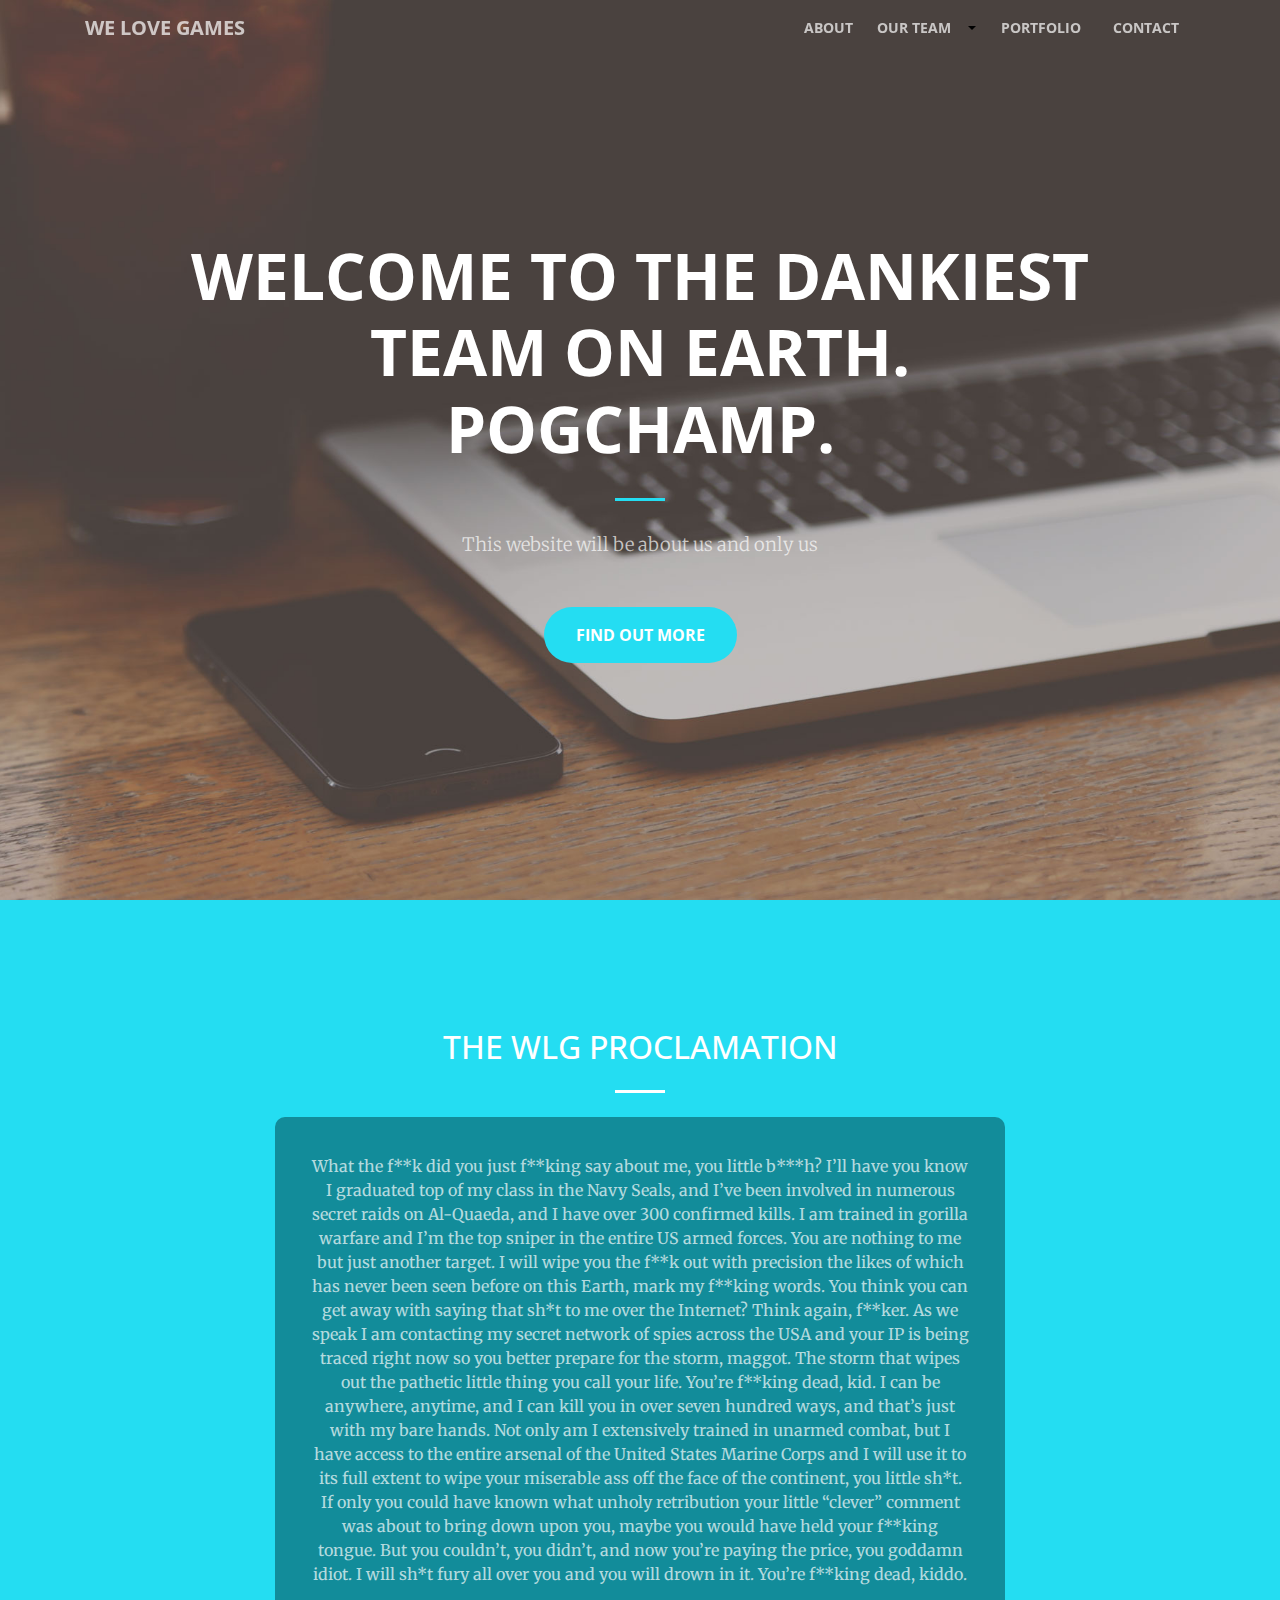
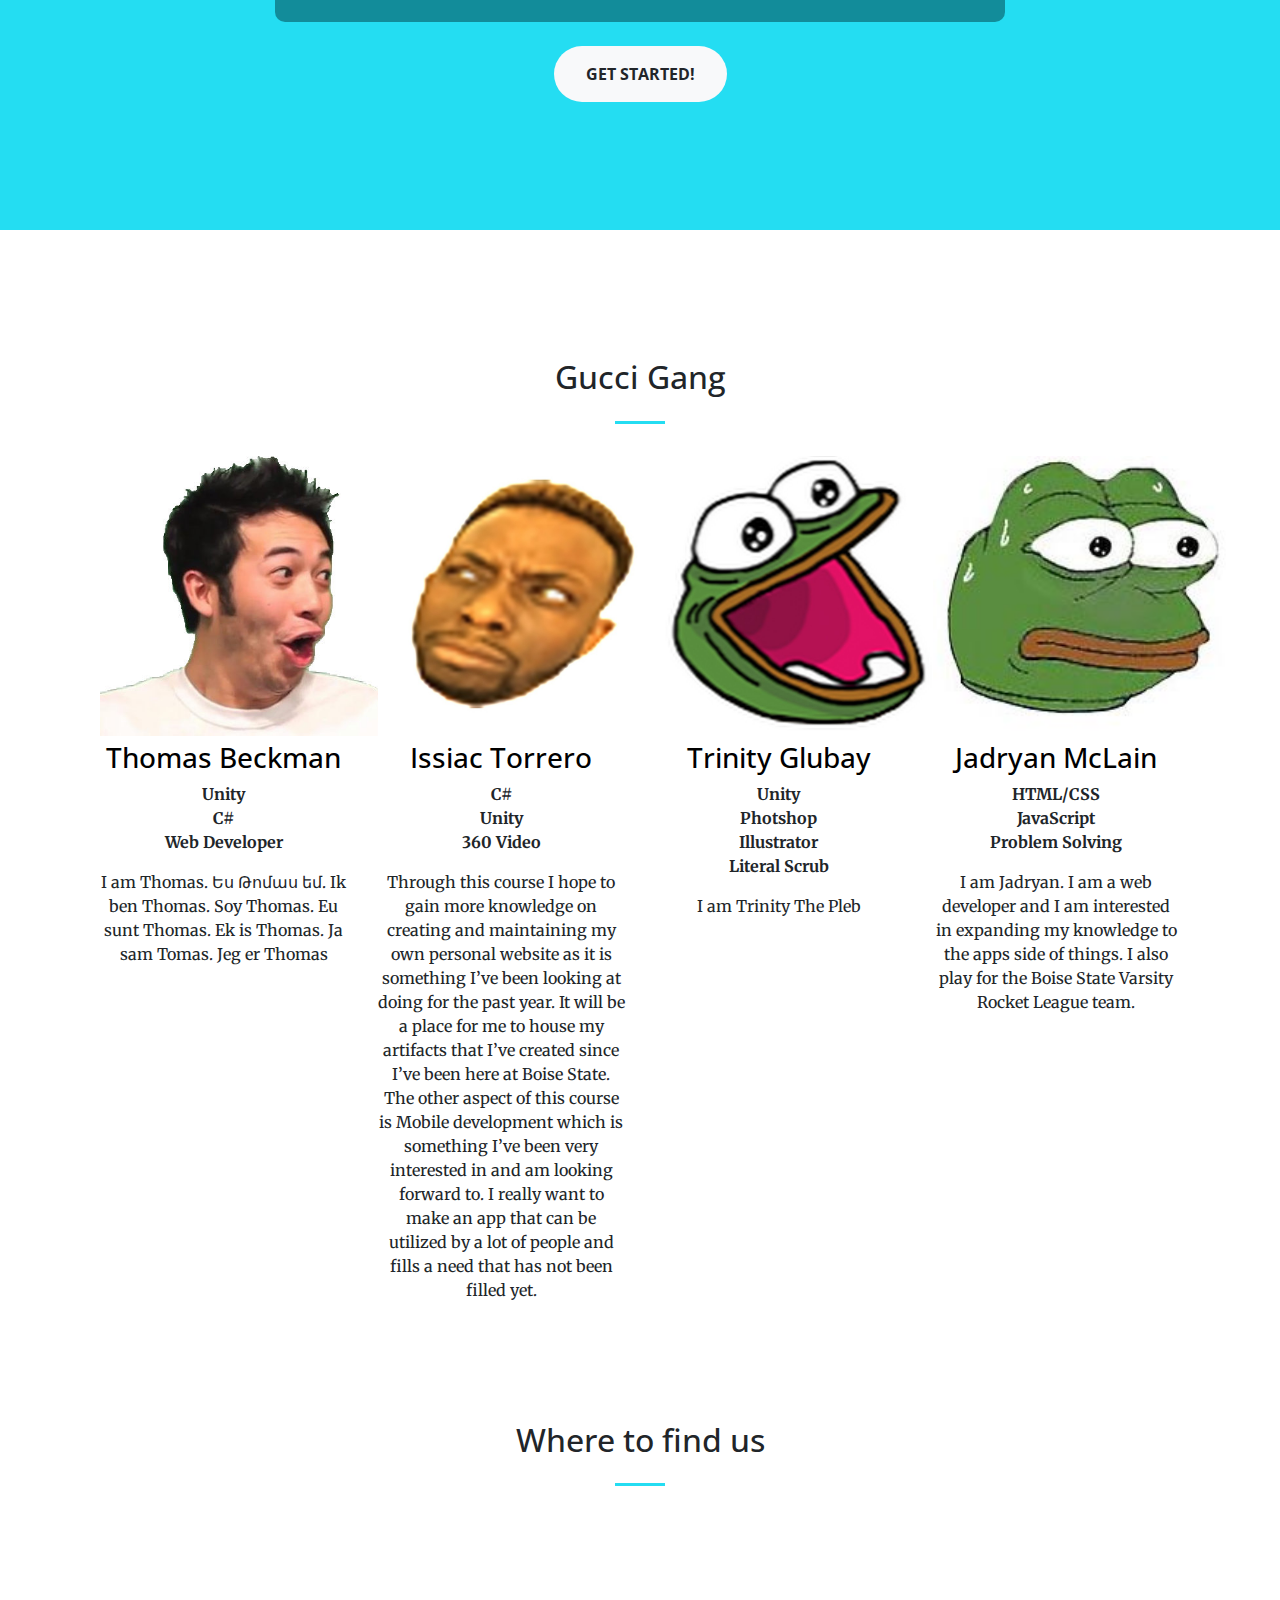
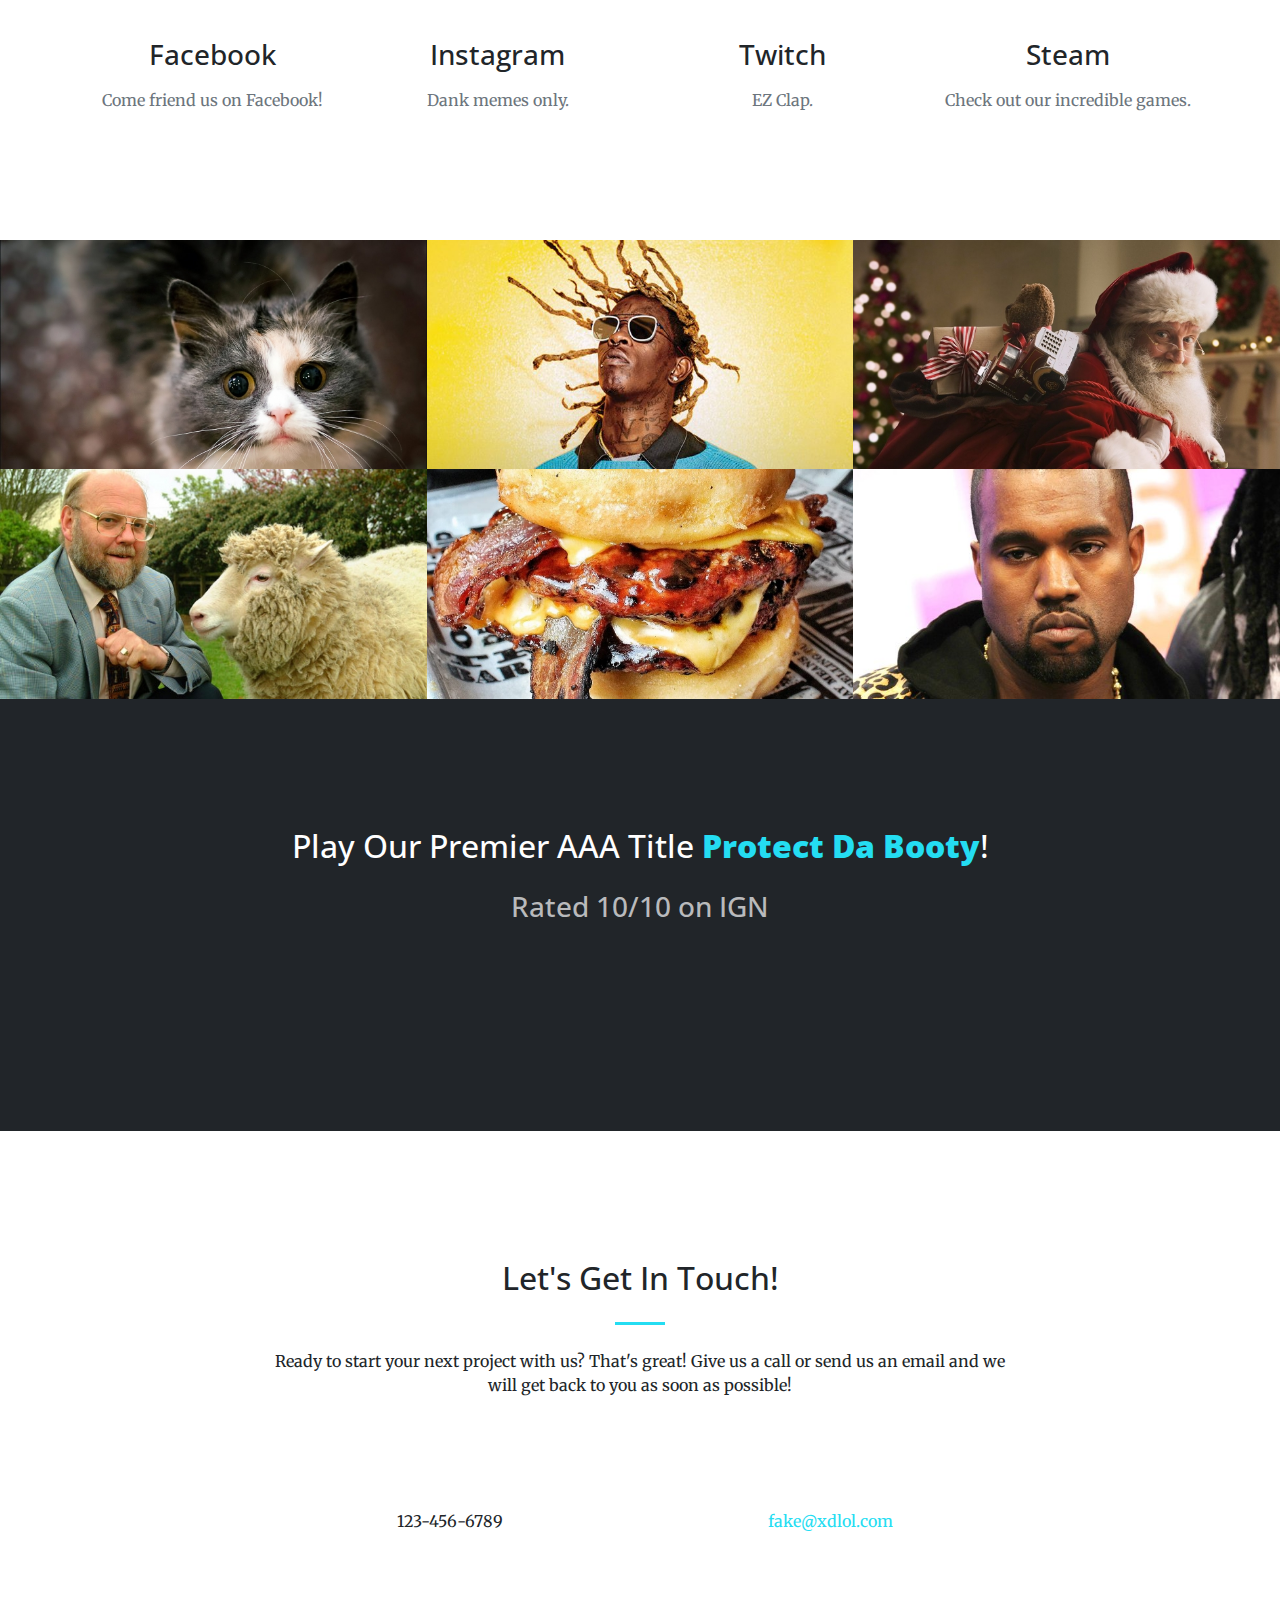
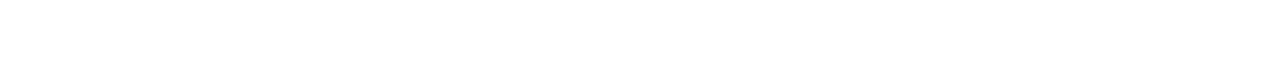
<file: index.html>
<!DOCTYPE html>
<html lang="en">

  <head>

    <meta charset="utf-8">
    <meta name="viewport" content="width=device-width, initial-scale=1, shrink-to-fit=no">
    <meta name="description" content="">
    <meta name="author" content="">

    <title>We Love Games</title>

    <!-- Bootstrap core CSS -->
    <link href="vendor/bootstrap/css/bootstrap.min.css" rel="stylesheet">

    <!-- Custom fonts for this template -->
    <link href="vendor/font-awesome/css/font-awesome.min.css" rel="stylesheet" type="text/css">
    <link href="https://fonts.googleapis.com/css?family=Open+Sans:300italic,400italic,600italic,700italic,800italic,400,300,600,700,800" rel="stylesheet" type="text/css">
    <link href="https://fonts.googleapis.com/css?family=Merriweather:400,300,300italic,400italic,700,700italic,900,900italic" rel="stylesheet" type="text/css">

    <!-- Plugin CSS -->
    <link href="vendor/magnific-popup/magnific-popup.css" rel="stylesheet">

    <!-- Custom styles for this template -->
    <link href="css/creative.css" rel="stylesheet">

    <!-- WLG Stylesheet - Overwrite template styles here -->
    <link href="css/custom.css" rel="stylesheet">

  </head>

  <body id="page-top">

    <!-- Navigation -->
    <nav class="navbar navbar-expand-lg navbar-light fixed-top" id="mainNav">
      <div class="container">
        <a class="navbar-brand js-scroll-trigger" href="#page-top">WE LOVE GAMES</a>
        <button class="navbar-toggler navbar-toggler-right" type="button" data-toggle="collapse" data-target="#navbarResponsive" aria-controls="navbarResponsive" aria-expanded="false" aria-label="Toggle navigation">
          <span class="navbar-toggler-icon"></span>
        </button>
        <div class="collapse navbar-collapse" id="navbarResponsive">
          <ul class="navbar-nav ml-auto">
            <li class="nav-item">
              <a class="nav-link js-scroll-trigger" href="#about">About</a>
            </li>

            <li class="nav-item">
              <div class="btn-group">
                <a class="nav-link js-scroll-trigger" href="#services">
                  Our Team
                </a>
                <button type="button" class="dropdown-toggle dropdown-toggle-split" data-toggle="dropdown" aria-haspopup="true" aria-expanded="false">
                  <span class="sr-only">Toggle Dropdown</span>
                </button>
                <div class="dropdown-menu">
                  <a class="dropdown-item" href="#">Thomas Beckman</a>
                  <a class="dropdown-item" href="team-issiac.html">Issiac Torrero</a>
                  <a class="dropdown-item" href="#">Trinity Glubay</a>
                  <a class="dropdown-item" href="team-jadryan.html">Jadryan McLain</a>
                </div>
              </div>
            </li>

            <li class="nav-item">
              <a class="nav-link js-scroll-trigger" href="#portfolio">Portfolio</a>
            </li>
            <li class="nav-item">
              <a class="nav-link js-scroll-trigger" href="#contact">Contact</a>
            </li>
          </ul>
        </div>
      </div>
    </nav>

    <header class="masthead text-center text-white d-flex">
      <div class="container my-auto">
        <div class="row">
          <div class="col-lg-10 mx-auto">
            <h1 class="text-uppercase">
              <strong>WELCOME TO THE DANKIEST TEAM ON EARTH. POGCHAMP.</strong>
            </h1>
            <hr>
          </div>
          <div class="col-lg-8 mx-auto">
            <p class="text-faded mb-5">This website will be about us and only us</p>
            <a class="btn btn-primary btn-xl js-scroll-trigger" href="#about">Find Out More</a>
          </div>
        </div>
      </div>
    </header>

    <section class="bg-primary" id="about">
      <div class="container">
        <div class="row">
          <div class="col-lg-8 mx-auto text-center">
            <h2 class="section-heading text-white">THE WLG PROCLAMATION</h2>
            <hr class="light my-4">
            <p class="text-faded mb-4 meme">What the f**k did you just f**king say about me, you little b***h? I’ll have you know I graduated top of my class in the Navy Seals, and I’ve been involved in numerous secret raids on Al-Quaeda, and I have over 300 confirmed kills. I am trained in gorilla warfare and I’m the top sniper in the entire US armed forces. You are nothing to me but just another target. I will wipe you the f**k out with precision the likes of which has never been seen before on this Earth, mark my f**king words. You think you can get away with saying that sh*t to me over the Internet? Think again, f**ker. As we speak I am contacting my secret network of spies across the USA and your IP is being traced right now so you better prepare for the storm, maggot. The storm that wipes out the pathetic little thing you call your life. You’re f**king dead, kid. I can be anywhere, anytime, and I can kill you in over seven hundred ways, and that’s just with my bare hands. Not only am I extensively trained in unarmed combat, but I have access to the entire arsenal of the United States Marine Corps and I will use it to its full extent to wipe your miserable ass off the face of the continent, you little sh*t. If only you could have known what unholy retribution your little “clever” comment was about to bring down upon you, maybe you would have held your f**king tongue. But you couldn’t, you didn’t, and now you’re paying the price, you goddamn idiot. I will sh*t fury all over you and you will drown in it. You’re f**king dead, kiddo.</p>
            <a class="btn btn-light btn-xl js-scroll-trigger" href="#services">Get Started!</a>
          </div>
        </div>
      </div>
    </section>

    <section id="services">
    	<div class="container my-auto">
        <div class="row">
          <div class="col-lg-10 mx-auto">
            <h2 class="section-heading text-center">
              Gucci Gang
            </h2>
            <hr class="my-4 mb-5">
          </div>
        </div>
      </div>
     	<div class="container thaHomies">
     		<div class="row mx-0">
     			<div class="col-md-3">
     				<div class="bio mt-5">
     				<img class="img-responsive bioPic" src="img/PogChamp.jpg"/>
     				<h3 class="text-center"><a href="team-thomas.html" style="color: initial;">Thomas Beckman</a></h3>
     				<ul class="text-center list">
     					<li>Unity</li>
     					<li>C#</li>
     					<li>Web Developer</li>
     				</ul>
     				<p class="text-center">I am Thomas. Ես Թոմաս եմ. Ik ben Thomas. Soy Thomas. Eu sunt Thomas. Ek is Thomas. Ja sam Tomas. Jeg er Thomas</p>
     				</div>
     			</div>
     			<div class="col-md-3">
     				<div class="bio mt-5">
     				<img class="img-responsive bioPic" src="img/cmonBruh.jpg"/>
     				<h3 class="text-center"><a href="team-issiac.html" style="color: initial;">Issiac Torrero</a></h3>
						<ul class="text-center list">
							<li>C#</li>
							<li>Unity</li>
							<li>360 Video</li>
						</ul>
						<p class="text-center">
							Through this course I hope to gain more knowledge on creating and maintaining my own personal website as it is something I’ve been looking at doing for the past year. It will be a place for me to house my artifacts that I’ve created since I’ve been here at Boise State. The other aspect of this course is Mobile development which is something I’ve been very interested in and am looking forward to. I really want to make an app that can be utilized by a lot of people and fills a need that has not been filled yet. 
						</p>
					</div>
     			</div>
     			<div class="col-md-3">
     				<div class="bio mt-5">
     				<img class="center-block img-responsive bioPic" src="img/FeelsAmazingMan.jpg"/>
     				<h3 class="text-center"><a href="team-trinity.html" style="color: initial;">Trinity Glubay</a></h3>
						<ul class="text-center list">
							<li> Unity</li>
							<li>Photshop</li>
							<li>Illustrator</li>
							<li>Literal Scrub</li>
						</ul>
					<p class="text-center"> I am Trinity The Pleb</p>
					</div>
     			</div>
				<div class="col-md-3">
     				<div class="bio mt-5">
     				<img class="img-responsive bioPic" src="img/monkaS.jpg" height="400px" width="400px"/>
     				<h3 class="text-center"><a href="team-jadryan.html" style="color: initial;">Jadryan McLain</a></h3>
     				<ul class="text-center list">
     					<li>HTML/CSS</li>
     					<li>JavaScript</li>
     					<li>Problem Solving</li>
     				</ul>
     				<p class="text-center">I am Jadryan. I am a web developer and I am interested in expanding my knowledge to the apps side of things. I also play for the Boise State Varsity Rocket League team.</p>
     				</div>
     			</div>
     		</div>
     	</div>
     
      <div class="container">
        <div class="row">
          <div class="col-lg-12 text-center">
            <h2 class="section-heading">Where to find us</h2>
            <hr class="my-4">
          </div>
        </div>
      </div>
      <div class="container">
        <div class="row">
          <div class="col-lg-3 col-md-6 text-center">
            <div class="service-box mt-5 mx-auto">
              <i class="fa fa-4x fa-facebook-square text-primary mb-3 sr-icons"></i>
              <h3 class="mb-3">Facebook</h3>
              <p class="text-muted mb-0">Come friend us on Facebook!</p>
            </div>
          </div>
          <div class="col-lg-3 col-md-6 text-center">
            <div class="service-box mt-5 mx-auto">
              <i class="fa fa-4x fa-instagram text-primary mb-3 sr-icons"></i>
              <h3 class="mb-3">Instagram</h3>
              <p class="text-muted mb-0">Dank memes only.</p>
            </div>
          </div>
          <div class="col-lg-3 col-md-6 text-center">
            <div class="service-box mt-5 mx-auto">
              <i class="fa fa-4x fa-twitch text-primary mb-3 sr-icons"></i>
              <h3 class="mb-3">Twitch</h3>
              <p class="text-muted mb-0">EZ Clap.</p>
            </div>
          </div>
          <div class="col-lg-3 col-md-6 text-center">
            <div class="service-box mt-5 mx-auto">
              <i class="fa fa-4x fa-steam-square text-primary mb-3 sr-icons"></i>
              <h3 class="mb-3">Steam</h3>
              <p class="text-muted mb-0">Check out our incredible games.</p>
            </div>
          </div>
        </div>
      </div>
    </section>

    <section class="p-0" id="portfolio">
      <div class="container-fluid p-0">
        <div class="row no-gutters popup-gallery">
          <div class="col-lg-4 col-sm-6">
            <a class="portfolio-box" href="img/image1.jpg">
              <img class="img-fluid" src="img/image1.jpg" alt="">
              <div class="portfolio-box-caption">
                <div class="portfolio-box-caption-content">
                  <div class="project-category text-faded">
                    Cat-egory
                  </div>
                  <div class="project-name">
                    Meow
                  </div>
                </div>
              </div>
            </a>
          </div>
          <div class="col-lg-4 col-sm-6">
            <a class="portfolio-box" href="img/image2.jpg">
              <img class="img-fluid" src="img/image2.jpg" alt="">
              <div class="portfolio-box-caption">
                <div class="portfolio-box-caption-content">
                  <div class="project-category text-faded">
                    Thugger
                  </div>
                  <div class="project-name">
                    Slat
                  </div>
                </div>
              </div>
            </a>
          </div>
          <div class="col-lg-4 col-sm-6">
            <a class="portfolio-box" href="img/image3.jpg">
              <img class="img-fluid" src="img/image3.jpg" alt="">
              <div class="portfolio-box-caption">
                <div class="portfolio-box-caption-content">
                  <div class="project-category text-faded">
                    Santa
                  </div>
                  <div class="project-name">
                    Ho Ho Ho
                  </div>
                </div>
              </div>
            </a>
          </div>
          <div class="col-lg-4 col-sm-6">
            <a class="portfolio-box" href="img/image4.jpg">
              <img class="img-fluid" src="img/image4.jpg" alt="">
              <div class="portfolio-box-caption">
                <div class="portfolio-box-caption-content">
                  <div class="project-category text-faded">
                    Interviewing a sheep
                  </div>
                  <div class="project-name">
                    wtf?
                  </div>
                </div>
              </div>
            </a>
          </div>
          <div class="col-lg-4 col-sm-6">
            <a class="portfolio-box" href="img/image5.jpg">
              <img class="img-fluid" src="img/image5.jpg" alt="">
              <div class="portfolio-box-caption">
                <div class="portfolio-box-caption-content">
                  <div class="project-category text-faded">
                    Burger
                  </div>
                  <div class="project-name">
                    gachiBASS
                  </div>
                </div>
              </div>
            </a>
          </div>
          <div class="col-lg-4 col-sm-6">
            <a class="portfolio-box" href="img/image6.jpg">
              <img class="img-fluid" src="img/image6.jpg" alt="">
              <div class="portfolio-box-caption">
                <div class="portfolio-box-caption-content">
                  <div class="project-category text-faded">
                    Is that Kanye?
                  </div>
                  <div class="project-name">
                    ....
                  </div>
                </div>
              </div>
            </a>
          </div>
        </div>
      </div>
    </section>

    <section class="bg-dark text-white">
      <div class="container text-center">
        <h2 class="mb-4">Play Our Premier AAA Title <strong class="extra-bold">Protect Da Booty</strong>!</h2>
        <h3 class="mb-4 text-faded">Rated 10/10 on IGN</h3>
        <a class="btn btn-light btn-xl sr-button" href="http://startbootstrap.com/template-overviews/creative/">Play Now!</a>
      </div>
    </section>

    <section id="contact">
      <div class="container">
        <div class="row">
          <div class="col-lg-8 mx-auto text-center">
            <h2 class="section-heading">Let's Get In Touch!</h2>
            <hr class="my-4">
            <p class="mb-5">Ready to start your next project with us? That's great! Give us a call or send us an email and we will get back to you as soon as possible!</p>
          </div>
        </div>
        <div class="row">
          <div class="col-lg-4 ml-auto text-center">
            <i class="fa fa-phone fa-3x mb-3 sr-contact"></i>
            <p>123-456-6789</p>
          </div>
          <div class="col-lg-4 mr-auto text-center">
            <i class="fa fa-envelope-o fa-3x mb-3 sr-contact"></i>
            <p>
              <a href="mailto:your-email@your-domain.com">fake@xdlol.com</a>
            </p>
          </div>
        </div>
      </div>
    </section>

    <!-- Bootstrap core JavaScript -->
    <script src="vendor/jquery/jquery.min.js"></script>
    <script src="vendor/bootstrap/js/bootstrap.bundle.min.js"></script>

    <!-- Plugin JavaScript -->
    <script src="vendor/jquery-easing/jquery.easing.min.js"></script>
    <script src="vendor/scrollreveal/scrollreveal.min.js"></script>
    <script src="vendor/magnific-popup/jquery.magnific-popup.min.js"></script>

    <!-- Custom scripts for this template -->
    <script src="js/creative.min.js"></script>

  </body>

</html>
</file>
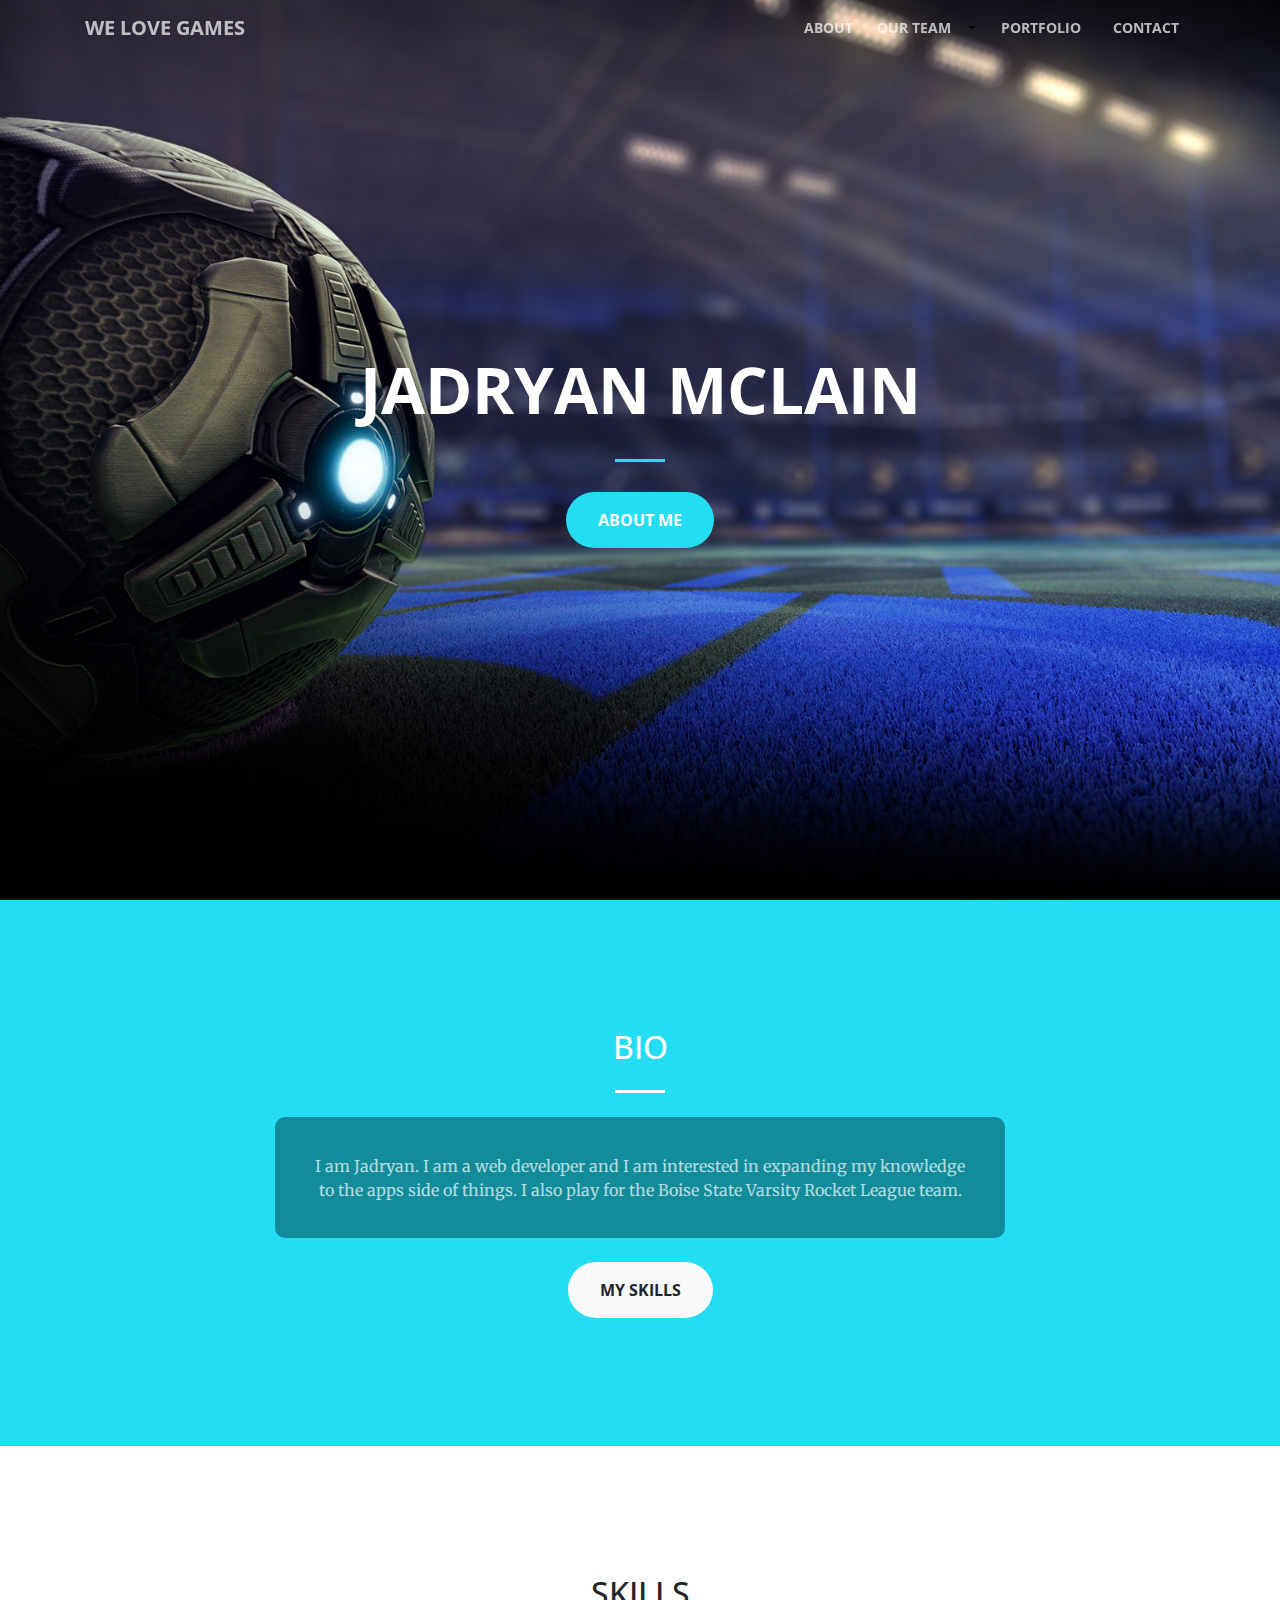
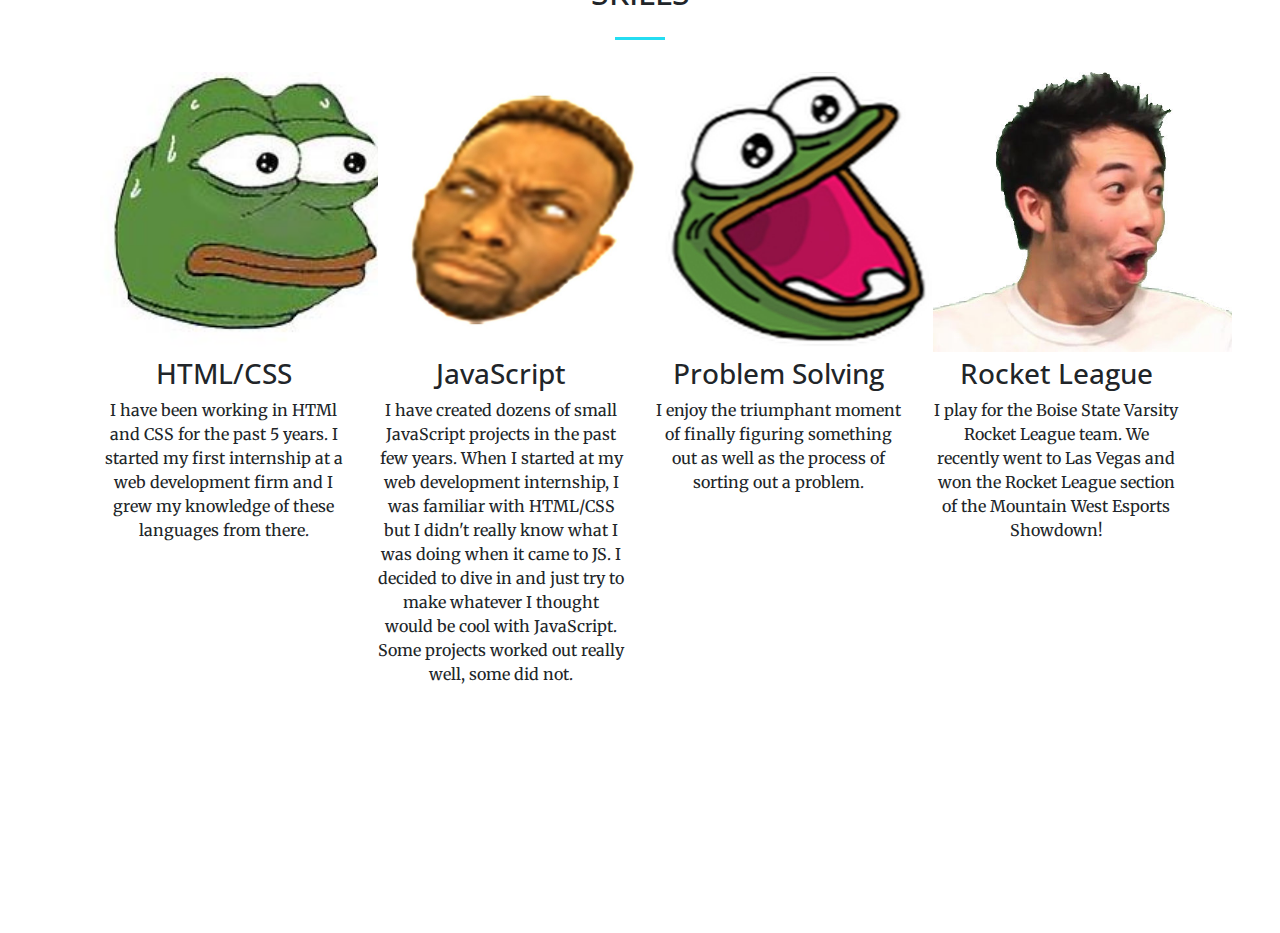
<file: team-jadryan.html>
<!DOCTYPE html>
<html lang="en">

  <head>

    <meta charset="utf-8">
    <meta name="viewport" content="width=device-width, initial-scale=1, shrink-to-fit=no">
    <meta name="description" content="">
    <meta name="author" content="">

    <title>We Love Games - Team</title>

    <!-- Bootstrap core CSS -->
    <link href="vendor/bootstrap/css/bootstrap.min.css" rel="stylesheet">

    <!-- Custom fonts for this template -->
    <link href="vendor/font-awesome/css/font-awesome.min.css" rel="stylesheet" type="text/css">
    <link href="https://fonts.googleapis.com/css?family=Open+Sans:300italic,400italic,600italic,700italic,800italic,400,300,600,700,800" rel="stylesheet" type="text/css">
    <link href="https://fonts.googleapis.com/css?family=Merriweather:400,300,300italic,400italic,700,700italic,900,900italic" rel="stylesheet" type="text/css">

    <!-- Plugin CSS -->
    <link href="vendor/magnific-popup/magnific-popup.css" rel="stylesheet">

    <!-- Custom styles for this template -->
    <link href="css/creative.css" rel="stylesheet">

    <!-- WLG Stylesheet - Overwrite template styles here -->
    <link href="css/custom.css" rel="stylesheet">

  </head>

  <body id="page-top">

    <!-- Navigation -->
    <nav class="navbar navbar-expand-lg navbar-light fixed-top" id="mainNav">
      <div class="container">
        <a class="navbar-brand js-scroll-trigger" href="index.html#page-top">WE LOVE GAMES</a>
        <button class="navbar-toggler navbar-toggler-right" type="button" data-toggle="collapse" data-target="#navbarResponsive" aria-controls="navbarResponsive" aria-expanded="false" aria-label="Toggle navigation">
          <span class="navbar-toggler-icon"></span>
        </button>
        <div class="collapse navbar-collapse" id="navbarResponsive">
          <ul class="navbar-nav ml-auto">
            <li class="nav-item">
              <a class="nav-link js-scroll-trigger" href="index.html#about">About</a>
            </li>

            <li class="nav-item">
              <div class="btn-group">
                <a class="nav-link js-scroll-trigger" href="index.html#services">
                  Our Team
                </a>
                <button type="button" class="dropdown-toggle dropdown-toggle-split" data-toggle="dropdown" aria-haspopup="true" aria-expanded="false">
                  <span class="sr-only">Toggle Dropdown</span>
                </button>
                <div class="dropdown-menu">
                  <a class="dropdown-item" href="team-thomas.html">Thomas Beckman</a>
                  <a class="dropdown-item" href="team-issiac.html">Issiac Torrero</a>
                  <a class="dropdown-item" href="team-trinity.html">Trinity Glubay</a>
                  <a class="dropdown-item" href="team-jadryan.html">Jadryan McLain</a>
                </div>
              </div>
            </li>

            <li class="nav-item">
              <a class="nav-link js-scroll-trigger" href="index.html#portfolio">Portfolio</a>
            </li>
            <li class="nav-item">
              <a class="nav-link js-scroll-trigger" href="index.html#contact">Contact</a>
            </li>
          </ul>
        </div>
      </div>
    </nav>

    <header class="masthead jadryan text-center text-white d-flex">
      <div class="container my-auto">
        <div class="row">
          <div class="col-lg-10 mx-auto">
            <h1 class="text-uppercase">
              <strong>Jadryan McLain</strong>
            </h1>
            <hr>
          </div>
          <div class="col-lg-8 mx-auto">
            <a class="btn btn-primary btn-xl js-scroll-trigger" href="#about">About Me</a>
          </div>
        </div>
      </div>
    </header>

    <section class="bg-primary" id="about">
      <div class="container">
        <div class="row">
          <div class="col-lg-8 mx-auto text-center">
            <h2 class="section-heading text-white">BIO</h2>
            <hr class="light my-4">
            <p class="text-faded mb-4 meme">I am Jadryan. I am a web developer and I am interested in expanding my knowledge to the apps side of things. I also play for the Boise State Varsity Rocket League team.</p>
            <a class="btn btn-light btn-xl js-scroll-trigger" href="#services">My Skills</a>
          </div>
        </div>
      </div>
    </section>

    <section id="services">
    	<div class="container my-auto">
        <div class="row">
          <div class="col-lg-10 mx-auto">
            <h2 class="section-heading text-center">
              SKILLS
            </h2>
            <hr class="my-4 mb-5">
          </div>
        </div>
      </div>
     	<div class="container thaHomies">
     		<div class="row mx-0">
     			<div class="col-md-3">
     				<div class="bio mt-5">
     				<img class="img-responsive bioPic" src="img/monkaS.jpg" height="400px" width="400px"/>
     				<h3 class="text-center">HTML/CSS</h3>
     				<p class="text-center">I have been working in HTMl and CSS for the past 5 years. I started my first internship at a web development firm and I grew my knowledge of these languages from there.</p>
     				</div>
     			</div>
     			<div class="col-md-3">
     				<div class="bio mt-5">
     				<img class="img-responsive bioPic" src="img/cmonBruh.jpg"/>
     				<h3 class="text-center">JavaScript</h3>
						<p class="text-center">I have created dozens of small JavaScript projects in the past few years. When I started at my web development internship, I was familiar with HTML/CSS but I didn't really know what I was doing when it came to JS. I decided to dive in and just try to make whatever I thought would be cool with JavaScript. Some projects worked out really well, some did not.</p>
					</div>
     			</div>
     			<div class="col-md-3">
     				<div class="bio mt-5">
     				<img class="center-block img-responsive bioPic" src="img/FeelsAmazingMan.jpg"/>
     				<h3 class="text-center">Problem Solving</h3>
					<p class="text-center">I enjoy the triumphant moment of finally figuring something out as well as the process of sorting out a problem.</p>
					</div>
     			</div>
				<div class="col-md-3">
     				<div class="bio mt-5">
     				<img class="img-responsive bioPic" src="img/PogChamp.jpg"/>
     				<h3 class="text-center">Rocket League</h3>
     				<p class="text-center">I play for the Boise State Varsity Rocket League team. We recently went to Las Vegas and won the Rocket League section of the Mountain West Esports Showdown!</p>
     				</div>
     			</div>
     		</div>
         </div>
    </section>

    <!-- Bootstrap core JavaScript -->
    <script src="vendor/jquery/jquery.min.js"></script>
    <script src="vendor/bootstrap/js/bootstrap.bundle.min.js"></script>

    <!-- Plugin JavaScript -->
    <script src="vendor/jquery-easing/jquery.easing.min.js"></script>
    <script src="vendor/scrollreveal/scrollreveal.min.js"></script>
    <script src="vendor/magnific-popup/jquery.magnific-popup.min.js"></script>

    <!-- Custom scripts for this template -->
    <script src="js/creative.min.js"></script>

  </body>

</html>
</file>
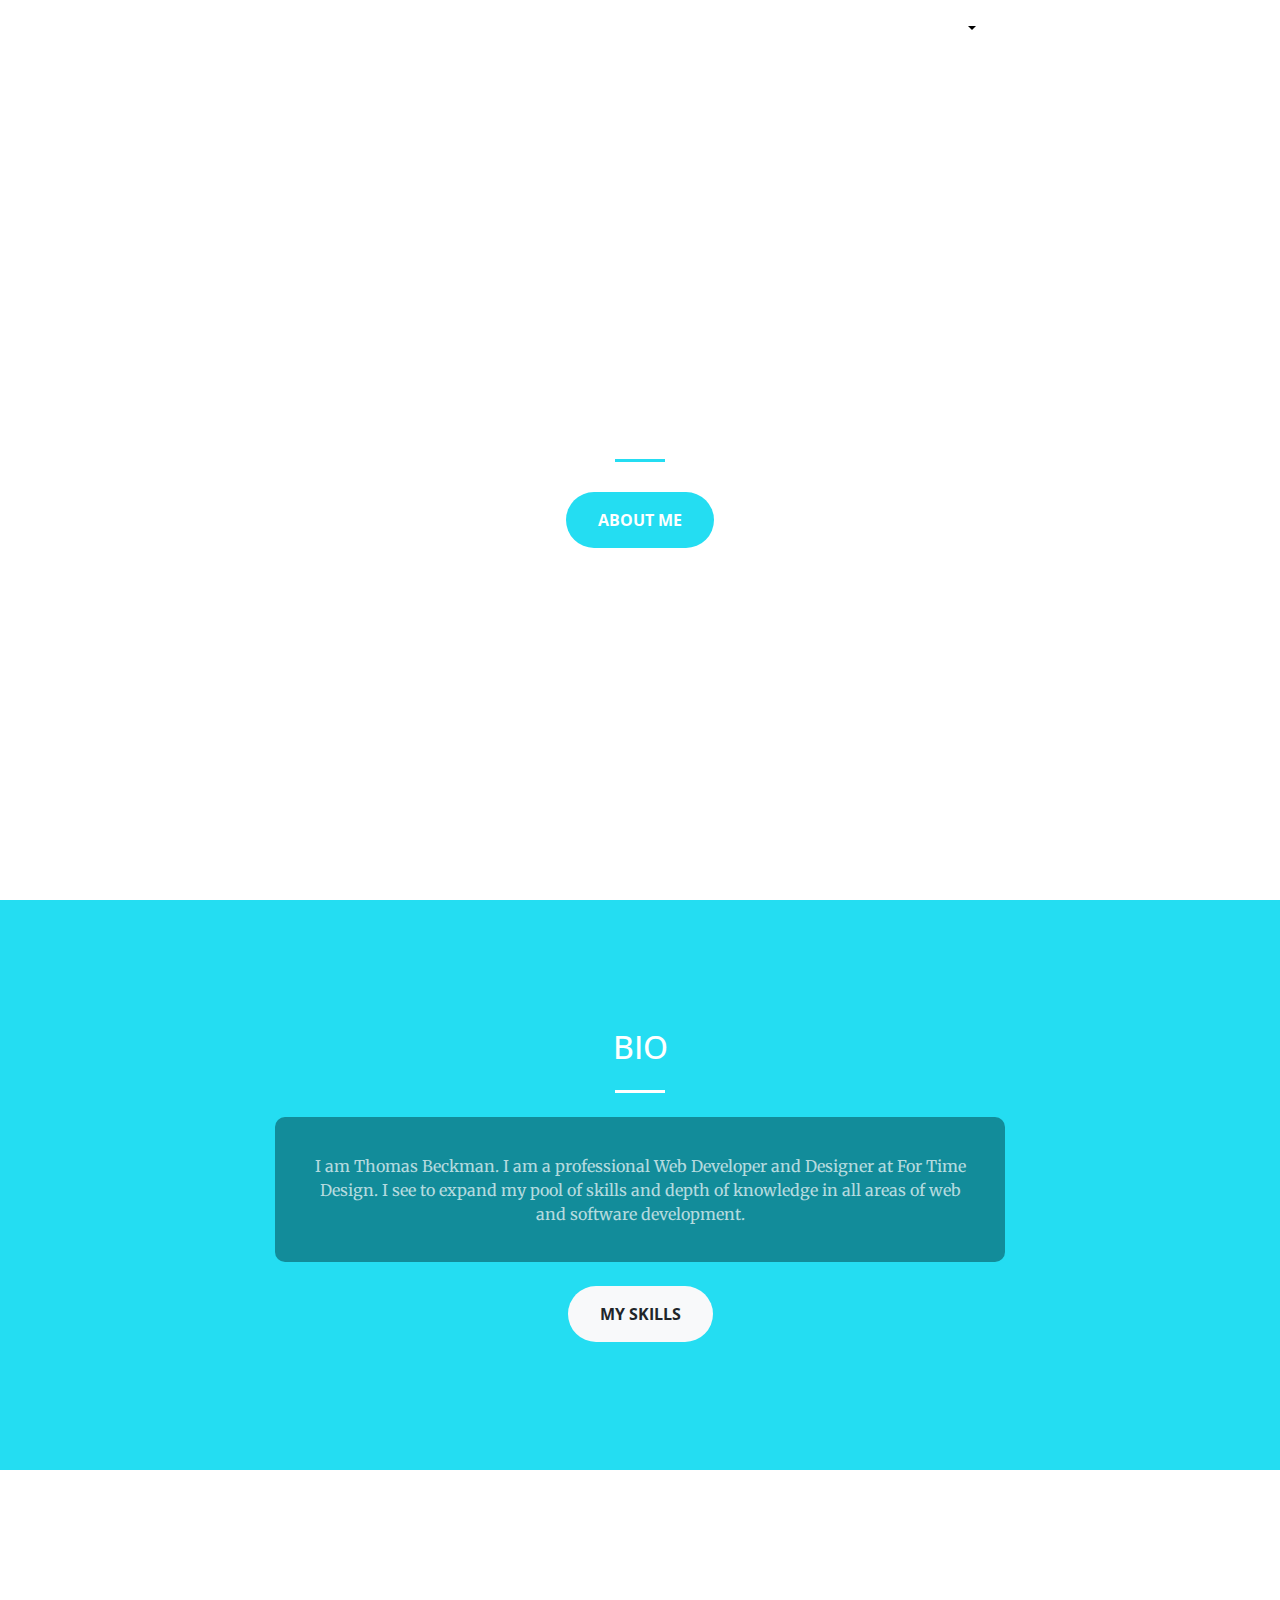
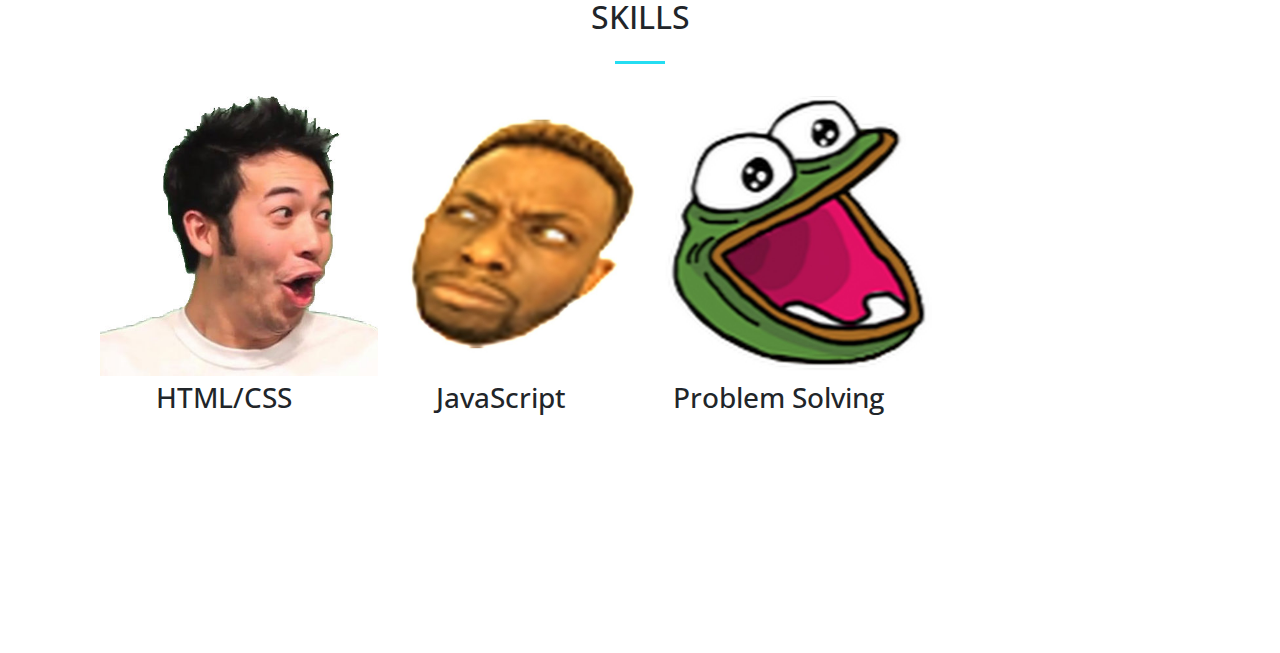
<file: team-thomas.html>
<!DOCTYPE html>
<html lang="en">

  <head>

    <meta charset="utf-8">
    <meta name="viewport" content="width=device-width, initial-scale=1, shrink-to-fit=no">
    <meta name="description" content="">
    <meta name="author" content="">

    <title>We Love Games - Team</title>

    <!-- Bootstrap core CSS -->
    <link href="vendor/bootstrap/css/bootstrap.min.css" rel="stylesheet">

    <!-- Custom fonts for this template -->
    <link href="vendor/font-awesome/css/font-awesome.min.css" rel="stylesheet" type="text/css">
    <link href="https://fonts.googleapis.com/css?family=Open+Sans:300italic,400italic,600italic,700italic,800italic,400,300,600,700,800" rel="stylesheet" type="text/css">
    <link href="https://fonts.googleapis.com/css?family=Merriweather:400,300,300italic,400italic,700,700italic,900,900italic" rel="stylesheet" type="text/css">

    <!-- Plugin CSS -->
    <link href="vendor/magnific-popup/magnific-popup.css" rel="stylesheet">

    <!-- Custom styles for this template -->
    <link href="css/creative.css" rel="stylesheet">

    <!-- WLG Stylesheet - Overwrite template styles here -->
    <link href="css/custom.css" rel="stylesheet">

  </head>

  <body id="page-top">

    <!-- Navigation -->
    <nav class="navbar navbar-expand-lg navbar-light fixed-top" id="mainNav">
      <div class="container">
        <a class="navbar-brand js-scroll-trigger" href="index.html#page-top">WE LOVE GAMES</a>
        <button class="navbar-toggler navbar-toggler-right" type="button" data-toggle="collapse" data-target="#navbarResponsive" aria-controls="navbarResponsive" aria-expanded="false" aria-label="Toggle navigation">
          <span class="navbar-toggler-icon"></span>
        </button>
        <div class="collapse navbar-collapse" id="navbarResponsive">
          <ul class="navbar-nav ml-auto">
            <li class="nav-item">
              <a class="nav-link js-scroll-trigger" href="index.html#about">About</a>
            </li>

            <li class="nav-item">
              <div class="btn-group">
                <a class="nav-link js-scroll-trigger" href="index.html#services">
                  Our Team
                </a>
                <button type="button" class="dropdown-toggle dropdown-toggle-split" data-toggle="dropdown" aria-haspopup="true" aria-expanded="false">
                  <span class="sr-only">Toggle Dropdown</span>
                </button>
                <div class="dropdown-menu">
                  <a class="dropdown-item" href="team-thomas.html">Thomas Beckman</a>
                  <a class="dropdown-item" href="team-issiac.html">Issiac Torrero</a>
                  <a class="dropdown-item" href="team-trinity.html">Trinity Glubay</a>
                  <a class="dropdown-item" href="team-jadryan.html">Jadryan McLain</a>
                </div>
              </div>
            </li>

            <li class="nav-item">
              <a class="nav-link js-scroll-trigger" href="index.html#portfolio">Portfolio</a>
            </li>
            <li class="nav-item">
              <a class="nav-link js-scroll-trigger" href="index.html#contact">Contact</a>
            </li>
          </ul>
        </div>
      </div>
    </nav>

    <header class="masthead thomas text-center text-white d-flex">
      <div class="container my-auto">
        <div class="row">
          <div class="col-lg-10 mx-auto">
            <h1 class="text-uppercase">
              <strong>Thomas Beckman</strong>
            </h1>
            <hr>
          </div>
          <div class="col-lg-8 mx-auto">
            <a class="btn btn-primary btn-xl js-scroll-trigger" href="#about">About Me</a>
          </div>
        </div>
      </div>
    </header>

    <section class="bg-primary" id="about">
      <div class="container">
        <div class="row">
          <div class="col-lg-8 mx-auto text-center">
            <h2 class="section-heading text-white">BIO</h2>
            <hr class="light my-4">
            <p class="text-faded mb-4 meme">I am Thomas Beckman. I am a professional Web Developer and Designer at For Time Design. I see to expand my pool of skills and depth of knowledge in all areas of web and software development.</p>
            <a class="btn btn-light btn-xl js-scroll-trigger" href="#services">My Skills</a>
          </div>
        </div>
      </div>
    </section>

    <section id="services">
    	<div class="container my-auto">
        <div class="row">
          <div class="col-lg-10 mx-auto">
            <h2 class="section-heading text-center">
              SKILLS
            </h2>
            <hr class="my-4 mb-5">
          </div>
        </div>
      </div>
     	<div class="container thaHomies">
     		<div class="row mx-0">
     			<div class="col-md-3">
     				<div class="bio mt-5">
     				<img class="img-responsive bioPic" src="img/PogChamp.jpg" height="400px" width="400px"/>
     				<h3 class="text-center">HTML/CSS</h3>
     				</div>
     			</div>
     			<div class="col-md-3">
     				<div class="bio mt-5">
     				<img class="img-responsive bioPic" src="img/cmonBruh.jpg"/>
     				<h3 class="text-center">JavaScript</h3>
					</div>
     			</div>
     			<div class="col-md-3">
     				<div class="bio mt-5">
     				<img class="center-block img-responsive bioPic" src="img/FeelsAmazingMan.jpg"/>
     				<h3 class="text-center">Problem Solving</h3>
					</div>
     			</div>
     		</div>
         </div>
    </section>

    <!-- Bootstrap core JavaScript -->
    <script src="vendor/jquery/jquery.min.js"></script>
    <script src="vendor/bootstrap/js/bootstrap.bundle.min.js"></script>

    <!-- Plugin JavaScript -->
    <script src="vendor/jquery-easing/jquery.easing.min.js"></script>
    <script src="vendor/scrollreveal/scrollreveal.min.js"></script>
    <script src="vendor/magnific-popup/jquery.magnific-popup.min.js"></script>

    <!-- Custom scripts for this template -->
    <script src="js/creative.min.js"></script>

  </body>

</html>
</file>
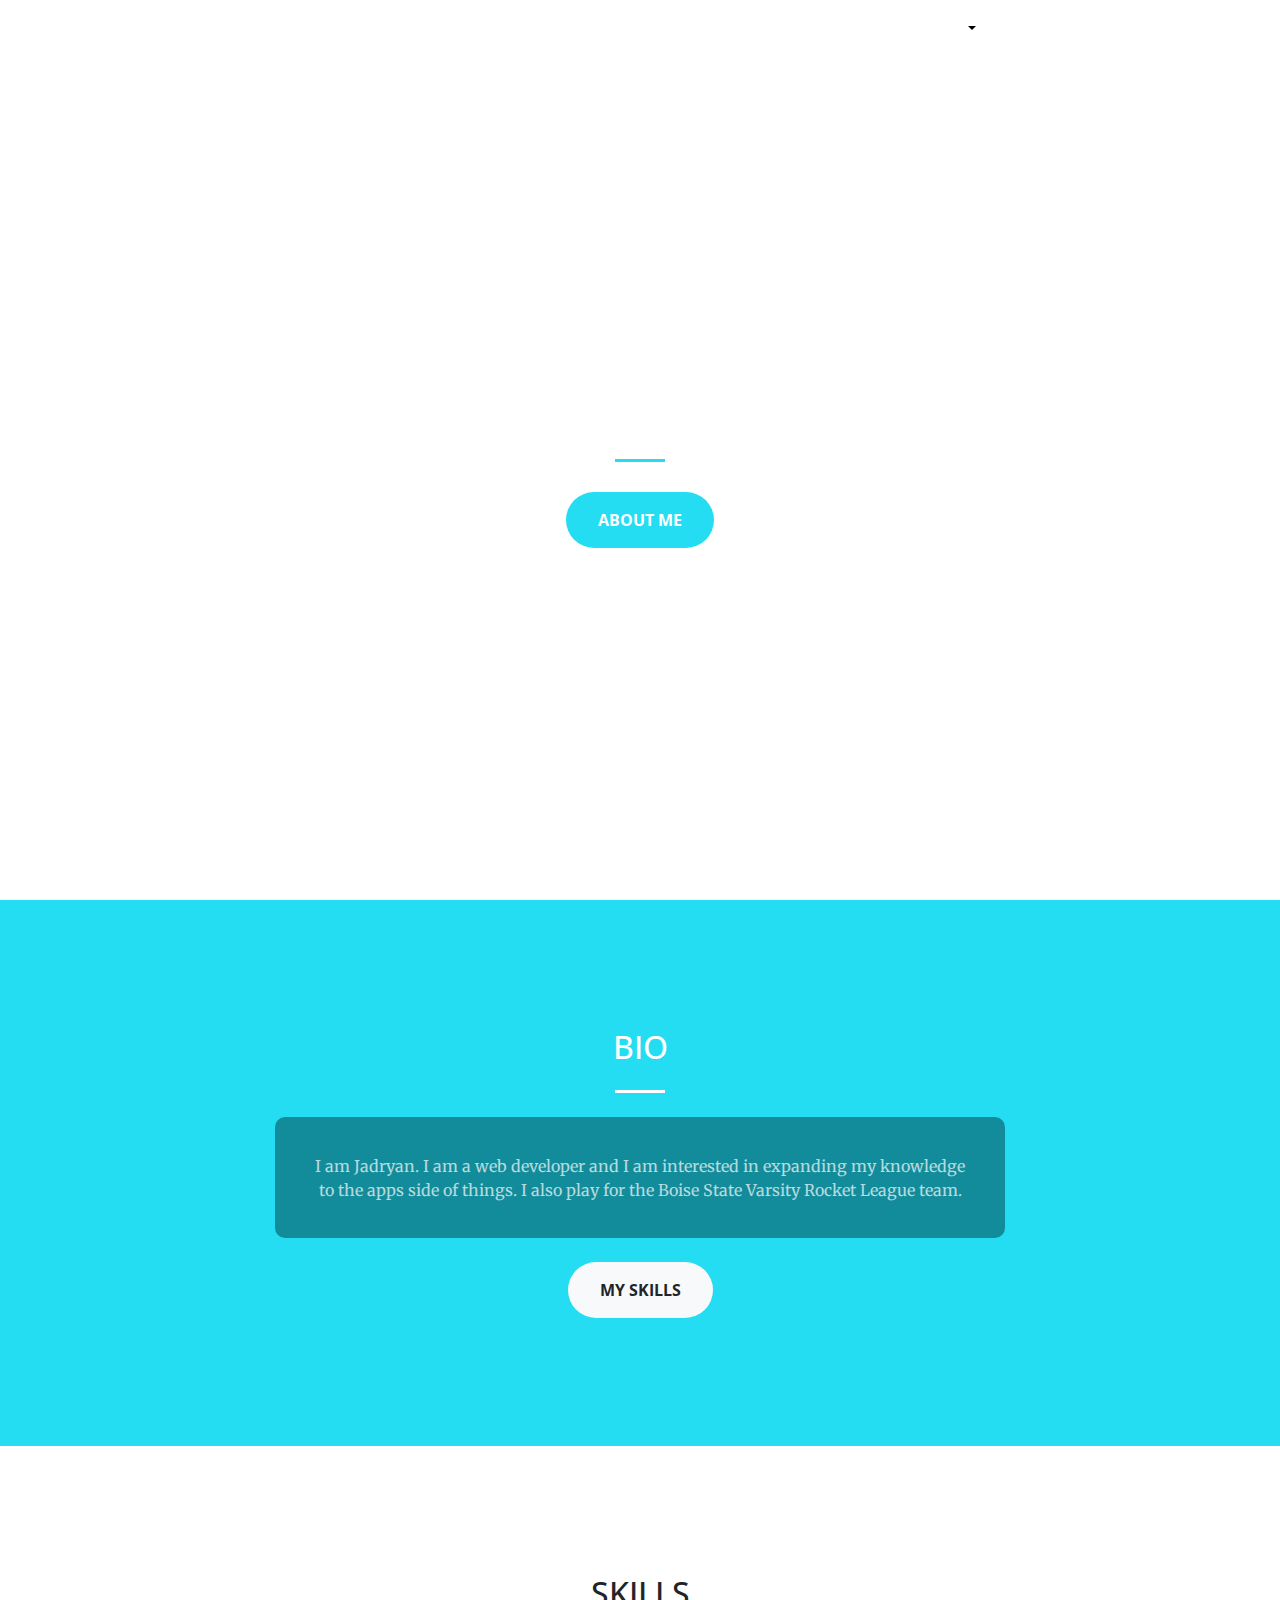
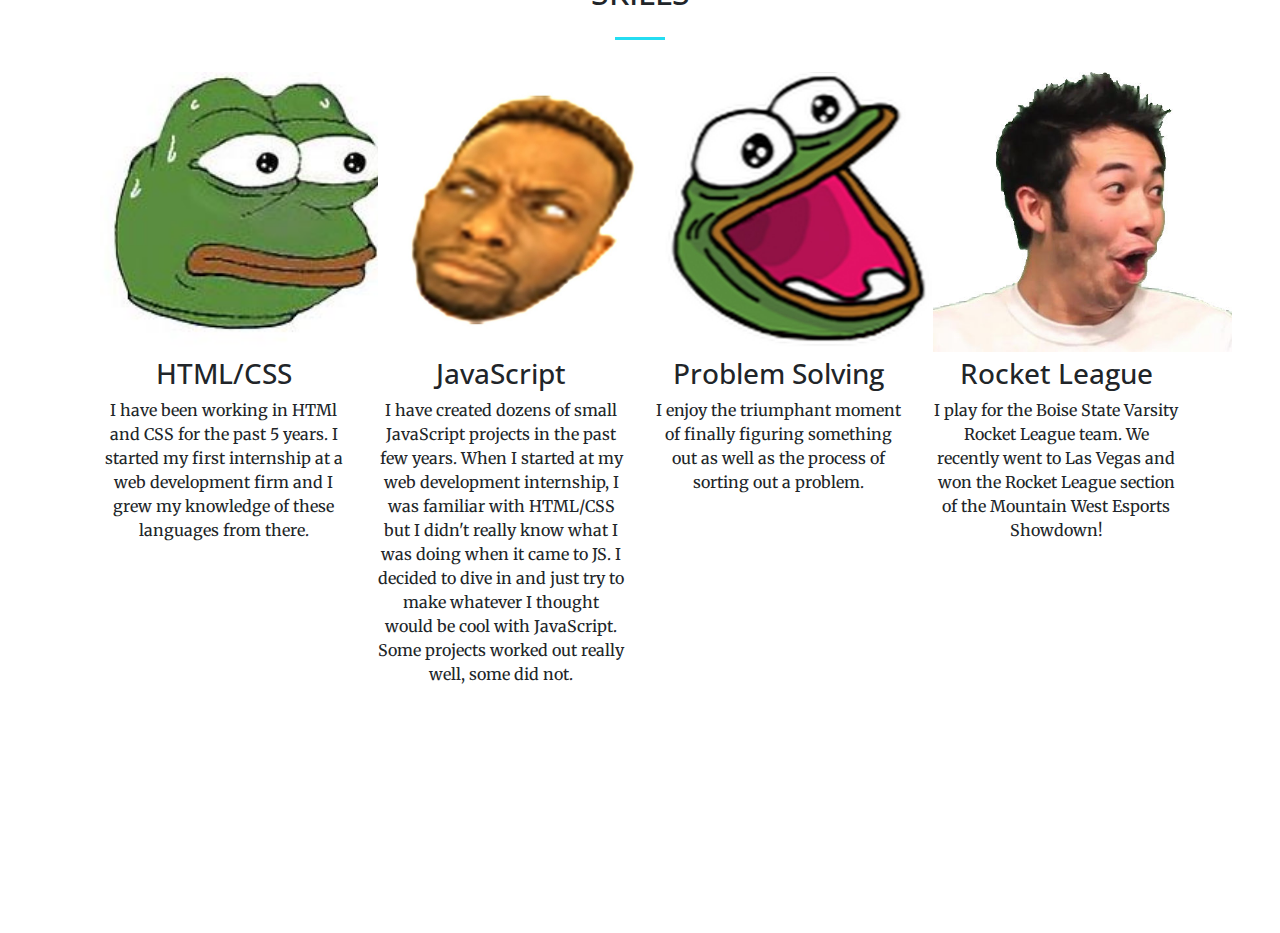
<file: team-trinity.html>
<!DOCTYPE html>
<html lang="en">

  <head>

    <meta charset="utf-8">
    <meta name="viewport" content="width=device-width, initial-scale=1, shrink-to-fit=no">
    <meta name="description" content="">
    <meta name="author" content="">

    <title>We Love Games - Team</title>

    <!-- Bootstrap core CSS -->
    <link href="vendor/bootstrap/css/bootstrap.min.css" rel="stylesheet">

    <!-- Custom fonts for this template -->
    <link href="vendor/font-awesome/css/font-awesome.min.css" rel="stylesheet" type="text/css">
    <link href="https://fonts.googleapis.com/css?family=Open+Sans:300italic,400italic,600italic,700italic,800italic,400,300,600,700,800" rel="stylesheet" type="text/css">
    <link href="https://fonts.googleapis.com/css?family=Merriweather:400,300,300italic,400italic,700,700italic,900,900italic" rel="stylesheet" type="text/css">

    <!-- Plugin CSS -->
    <link href="vendor/magnific-popup/magnific-popup.css" rel="stylesheet">

    <!-- Custom styles for this template -->
    <link href="css/creative.css" rel="stylesheet">

    <!-- WLG Stylesheet - Overwrite template styles here -->
    <link href="css/custom.css" rel="stylesheet">

  </head>

  <body id="page-top">

    <!-- Navigation -->
    <nav class="navbar navbar-expand-lg navbar-light fixed-top" id="mainNav">
      <div class="container">
        <a class="navbar-brand js-scroll-trigger" href="index.html#page-top">WE LOVE GAMES</a>
        <button class="navbar-toggler navbar-toggler-right" type="button" data-toggle="collapse" data-target="#navbarResponsive" aria-controls="navbarResponsive" aria-expanded="false" aria-label="Toggle navigation">
          <span class="navbar-toggler-icon"></span>
        </button>
        <div class="collapse navbar-collapse" id="navbarResponsive">
          <ul class="navbar-nav ml-auto">
            <li class="nav-item">
              <a class="nav-link js-scroll-trigger" href="index.html#about">About</a>
            </li>

            <li class="nav-item">
              <div class="btn-group">
                <a class="nav-link js-scroll-trigger" href="index.html#services">
                  Our Team
                </a>
                <button type="button" class="dropdown-toggle dropdown-toggle-split" data-toggle="dropdown" aria-haspopup="true" aria-expanded="false">
                  <span class="sr-only">Toggle Dropdown</span>
                </button>
                <div class="dropdown-menu">
                  <a class="dropdown-item" href="team-thomas.html">Thomas Beckman</a>
                  <a class="dropdown-item" href="team-issiac.html">Issiac Torrero</a>
                  <a class="dropdown-item" href="team-trinity.html">Trinity Glubay</a>
                  <a class="dropdown-item" href="team-jadryan.html">Jadryan McLain</a>
                </div>
              </div>
            </li>

            <li class="nav-item">
              <a class="nav-link js-scroll-trigger" href="index.html#portfolio">Portfolio</a>
            </li>
            <li class="nav-item">
              <a class="nav-link js-scroll-trigger" href="index.html#contact">Contact</a>
            </li>
          </ul>
        </div>
      </div>
    </nav>

    <header class="masthead trinity text-center text-white d-flex">
      <div class="container my-auto">
        <div class="row">
          <div class="col-lg-10 mx-auto">
            <h1 class="text-uppercase">
              <strong>Jadryan McLain</strong>
            </h1>
            <hr>
          </div>
          <div class="col-lg-8 mx-auto">
            <a class="btn btn-primary btn-xl js-scroll-trigger" href="#about">About Me</a>
          </div>
        </div>
      </div>
    </header>

    <section class="bg-primary" id="about">
      <div class="container">
        <div class="row">
          <div class="col-lg-8 mx-auto text-center">
            <h2 class="section-heading text-white">BIO</h2>
            <hr class="light my-4">
            <p class="text-faded mb-4 meme">I am Jadryan. I am a web developer and I am interested in expanding my knowledge to the apps side of things. I also play for the Boise State Varsity Rocket League team.</p>
            <a class="btn btn-light btn-xl js-scroll-trigger" href="#services">My Skills</a>
          </div>
        </div>
      </div>
    </section>

    <section id="services">
    	<div class="container my-auto">
        <div class="row">
          <div class="col-lg-10 mx-auto">
            <h2 class="section-heading text-center">
              SKILLS
            </h2>
            <hr class="my-4 mb-5">
          </div>
        </div>
      </div>
     	<div class="container thaHomies">
     		<div class="row mx-0">
     			<div class="col-md-3">
     				<div class="bio mt-5">
     				<img class="img-responsive bioPic" src="img/monkaS.jpg" height="400px" width="400px"/>
     				<h3 class="text-center">HTML/CSS</h3>
     				<p class="text-center">I have been working in HTMl and CSS for the past 5 years. I started my first internship at a web development firm and I grew my knowledge of these languages from there.</p>
     				</div>
     			</div>
     			<div class="col-md-3">
     				<div class="bio mt-5">
     				<img class="img-responsive bioPic" src="img/cmonBruh.jpg"/>
     				<h3 class="text-center">JavaScript</h3>
						<p class="text-center">I have created dozens of small JavaScript projects in the past few years. When I started at my web development internship, I was familiar with HTML/CSS but I didn't really know what I was doing when it came to JS. I decided to dive in and just try to make whatever I thought would be cool with JavaScript. Some projects worked out really well, some did not.</p>
					</div>
     			</div>
     			<div class="col-md-3">
     				<div class="bio mt-5">
     				<img class="center-block img-responsive bioPic" src="img/FeelsAmazingMan.jpg"/>
     				<h3 class="text-center">Problem Solving</h3>
					<p class="text-center">I enjoy the triumphant moment of finally figuring something out as well as the process of sorting out a problem.</p>
					</div>
     			</div>
				<div class="col-md-3">
     				<div class="bio mt-5">
     				<img class="img-responsive bioPic" src="img/PogChamp.jpg"/>
     				<h3 class="text-center">Rocket League</h3>
     				<p class="text-center">I play for the Boise State Varsity Rocket League team. We recently went to Las Vegas and won the Rocket League section of the Mountain West Esports Showdown!</p>
     				</div>
     			</div>
     		</div>
         </div>
    </section>

    <!-- Bootstrap core JavaScript -->
    <script src="vendor/jquery/jquery.min.js"></script>
    <script src="vendor/bootstrap/js/bootstrap.bundle.min.js"></script>

    <!-- Plugin JavaScript -->
    <script src="vendor/jquery-easing/jquery.easing.min.js"></script>
    <script src="vendor/scrollreveal/scrollreveal.min.js"></script>
    <script src="vendor/magnific-popup/jquery.magnific-popup.min.js"></script>

    <!-- Custom scripts for this template -->
    <script src="js/creative.min.js"></script>

  </body>

</html>
</file>
<file: css/creative.css>
body,
html {
  width: 100%;
  height: 100%;
}

body {
  font-family: 'Merriweather', 'Helvetica Neue', Arial, sans-serif;
}

hr {
  max-width: 50px;
  border-width: 3px;
  border-color: #24ddf2;
}

hr.light {
  border-color: #fff;
}

a {
  color: #24ddf2;
  -webkit-transition: all 0.2s;
  -moz-transition: all 0.2s;
  transition: all 0.2s;
}

a:hover {
  color: #24ddf2;
}

h1,
h2,
h3,
h4,
h5,
h6 {
  font-family: 'Open Sans', 'Helvetica Neue', Arial, sans-serif;
}

.bg-primary {
  background-color: #24ddf2 !important;
}

.bg-dark {
  background-color: #212529 !important;
}

.text-faded {
  color: rgba(255, 255, 255, 0.7);
}

section {
  padding: 8rem 0;
}

.section-heading {
  margin-top: 0;
}

::-moz-selection {
  color: #fff;
  background: #212529;
  text-shadow: none;
}

::selection {
  color: #fff;
  background: #212529;
  text-shadow: none;
}

img::selection {
  color: #fff;
  background: transparent;
}

img::-moz-selection {
  color: #fff;
  background: transparent;
}

#mainNav {
  border-bottom: 1px solid rgba(33, 37, 41, 0.1);
  background-color: #fff;
  font-family: 'Open Sans', 'Helvetica Neue', Arial, sans-serif;
  -webkit-transition: all 0.2s;
  -moz-transition: all 0.2s;
  transition: all 0.2s;
}

#mainNav .navbar-brand {
  font-weight: 700;
  text-transform: uppercase;
  color: #24ddf2;
  font-family: 'Open Sans', 'Helvetica Neue', Arial, sans-serif;
}

#mainNav .navbar-brand:focus, #mainNav .navbar-brand:hover {
  color: #24ddf2;
}

#mainNav .navbar-nav > li.nav-item > a.nav-link,
#mainNav .navbar-nav > li.nav-item > a.nav-link:focus {
  font-size: .9rem;
  font-weight: 700;
  text-transform: uppercase;
  color: #212529;
}

#mainNav .navbar-nav > li.nav-item a.nav-link:hover,
#mainNav .navbar-nav > li.nav-item > a.nav-link:focus:hover {
  color: #24ddf2;
}

#mainNav .navbar-nav > li.nav-item > a.nav-link.active,
#mainNav .navbar-nav > li.nav-item > a.nav-link:focus.active {
  color: #24ddf2 !important;
  background-color: transparent;
}

#mainNav .navbar-nav > li.nav-item > a.nav-link.active:hover,
#mainNav .navbar-nav > li.nav-item > a.nav-link:focus.active:hover {
  background-color: transparent;
}

@media (min-width: 992px) {
  #mainNav {
    border-color: transparent;
    background-color: transparent;
  }
  #mainNav .navbar-brand {
    color: rgba(255, 255, 255, 0.7);
  }
  #mainNav .navbar-brand:focus, #mainNav .navbar-brand:hover {
    color: #fff;
  }
  #mainNav .navbar-nav > li.nav-item > a.nav-link {
    padding: 0.5rem 1rem;
  }
  #mainNav .navbar-nav > li.nav-item a.nav-link,
  #mainNav .navbar-nav > li.nav-item > a.nav-link:focus {
    color: rgba(255, 255, 255, 0.7);
  }
  #mainNav .navbar-nav > li.nav-item > a.nav-link:hover,
  #mainNav .navbar-nav > li.nav-item > a.nav-link:focus:hover {
    color: #fff;
  }
  #mainNav.navbar-shrink {
    border-bottom: 1px solid rgba(33, 37, 41, 0.1);
    background-color: #fff;
  }
  #mainNav.navbar-shrink .navbar-brand {
    color: #24ddf2;
  }
  #mainNav.navbar-shrink .navbar-brand:focus, #mainNav.navbar-shrink .navbar-brand:hover {
    color: #24ddf2;
  }
  #mainNav.navbar-shrink .navbar-nav > li.nav-item a.nav-link,
  #mainNav.navbar-shrink .navbar-nav > li.nav-item > a.nav-link:focus {
    color: #212529;
  }
  #mainNav.navbar-shrink .navbar-nav > li.nav-item a.nav-link:hover,
  #mainNav.navbar-shrink .navbar-nav > li.nav-item > a.nav-link:focus:hover {
    color: #24ddf2;
  }
}

header.masthead {
  padding-top: 10rem;
  padding-bottom: calc(10rem - 56px);
  background-image: url("../img/header.jpg");
  background-position: center center;
  -webkit-background-size: cover;
  -moz-background-size: cover;
  -o-background-size: cover;
  background-size: cover;
}

header.masthead hr {
  margin-top: 30px;
  margin-bottom: 30px;
}

header.masthead h1 {
  font-size: 2rem;
}

header.masthead p {
  font-weight: 300;
}

@media (min-width: 768px) {
  header.masthead p {
    font-size: 1.15rem;
  }
}

@media (min-width: 992px) {
  header.masthead {
    height: 100vh;
    min-height: 650px;
    padding-top: 0;
    padding-bottom: 0;
  }
  header.masthead h1 {
    font-size: 3rem;
  }
}

@media (min-width: 1200px) {
  header.masthead h1 {
    font-size: 4rem;
  }
}

.service-box {
  max-width: 400px;
}

.portfolio-box {
  position: relative;
  display: block;
  max-width: 650px;
  margin: 0 auto;
}

.portfolio-box .portfolio-box-caption {
  position: absolute;
  bottom: 0;
  display: block;
  width: 100%;
  height: 100%;
  text-align: center;
  opacity: 0;
  color: #fff;
  background: rgba(36, 221, 242, 0.9);
  -webkit-transition: all 0.2s;
  -moz-transition: all 0.2s;
  transition: all 0.2s;
}

.portfolio-box .portfolio-box-caption .portfolio-box-caption-content {
  position: absolute;
  top: 50%;
  width: 100%;
  transform: translateY(-50%);
  text-align: center;
}

.portfolio-box .portfolio-box-caption .portfolio-box-caption-content .project-category,
.portfolio-box .portfolio-box-caption .portfolio-box-caption-content .project-name {
  padding: 0 15px;
  font-family: 'Open Sans', 'Helvetica Neue', Arial, sans-serif;
}

.portfolio-box .portfolio-box-caption .portfolio-box-caption-content .project-category {
  font-size: 14px;
  font-weight: 600;
  text-transform: uppercase;
}

.portfolio-box .portfolio-box-caption .portfolio-box-caption-content .project-name {
  font-size: 18px;
}

.portfolio-box:hover .portfolio-box-caption {
  opacity: 1;
}

.portfolio-box:focus {
  outline: none;
}

@media (min-width: 768px) {
  .portfolio-box .portfolio-box-caption .portfolio-box-caption-content .project-category {
    font-size: 16px;
  }
  .portfolio-box .portfolio-box-caption .portfolio-box-caption-content .project-name {
    font-size: 22px;
  }
}

.text-primary {
  color: #24ddf2 !important;
}

.btn {
  font-weight: 700;
  text-transform: uppercase;
  border: none;
  border-radius: 300px;
  font-family: 'Open Sans', 'Helvetica Neue', Arial, sans-serif;
}

.btn-xl {
  padding: 1rem 2rem;
}

.btn-primary {
  background-color: #24ddf2;
  border-color: #24ddf2;
}

.btn-primary:hover, .btn-primary:focus, .btn-primary:active {
  color: #fff;
  background-color: #008d9e !important;
}

.btn-primary:active, .btn-primary:focus {
  box-shadow: 0 0 0 0.2rem rgba(240, 95, 64, 0.5) !important;
}

.meme {
	background-color: rgba(0, 59, 66, .5);
	padding: 5%;
	border-radius: 10px;
}

.extra-bold {
	font-weight: 900;
	color: #24ddf2;
}


.thaHomies {
	margin-bottom: 8%;
	margin-top: -5%;
}

.bioPic {
	display: block;
	position: relative;
	max-width: 300px;
	max-height: 280px;
	margin-right: auto;
	margin-left: auto;
	margin-bottom: 2%;
}

.list {
	list-style: none;
	padding-left: 0px;
	font-weight: 700;
}
</file>
<file: css/custom.css>
.nav-item .btn-group .nav-link {
    font-size: 14.4px;
    font-weight: bold;
    text-transform: uppercase;
}
.nav-item .btn-group button {
    background: transparent;
    border: 0;
    cursor: pointer;
    /* color: rgba(255, 255, 255, 0.7); */
}
/* .navbar-light:not(.nav-shrink) .navbar-nav .nav-link {
    color: rgba(255, 255, 255, 0.7);
} */
header.masthead.jadryan {
    background: url(../img/jadryan-header.jpg) no-repeat center / cover;
}
header.masthead.issiac {
    background: url(../img/rlPicture.PNG) no-repeat center / cover;
}
header.masthead.trinity {
    background: url(http://via.placeholder.com/1920x1080) no-repeat center / cover;
}
header.masthead.thomas {
    background: url(http://via.placeholder.com/1920x1080) no-repeat center / cover;
}
</file>
